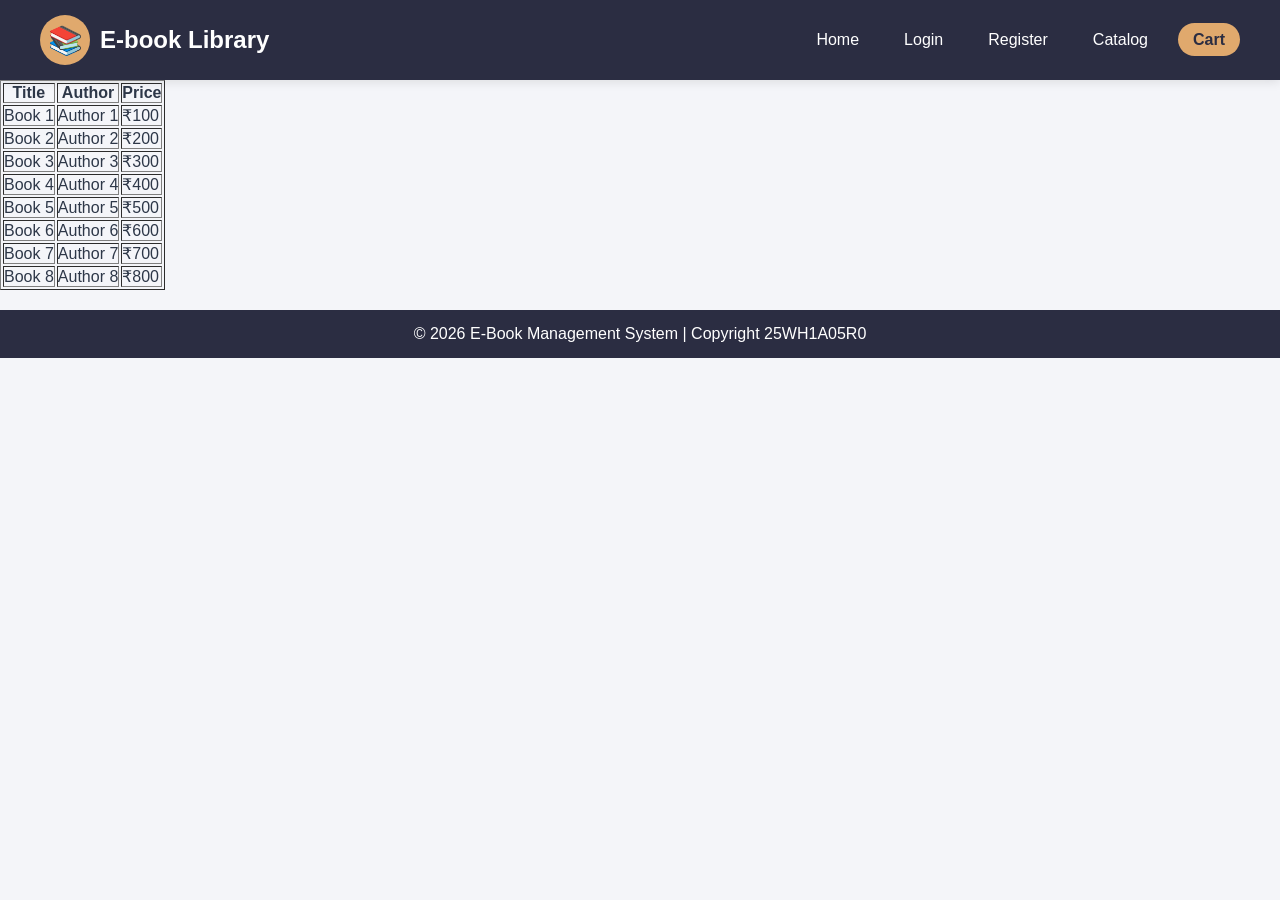
<file: cart.html>
<!DOCTYPE html>
<html lang="en">
<head>
    <meta charset="UTF-8">
    <meta name="viewport" content="width=device-width, initial-scale=1.0">
    <title>E-book Library - Cart</title>
    <link rel="stylesheet" href="style.css">
</head>
<body>
    <header>
        <div class="logo">
            <div class="c">&#x1F4DA;</div>
            <h2>E-book Library</h2>
        </div>

        <nav>
            <ul>
                <li><a href="index.html">Home</a></li>
                <li><a href="login.html">Login</a></li>
                <li><a href="register.html">Register</a></li>
                <li><a href="catalog.html">Catalog</a></li>
                <li><a href="cart.html" class="active">Cart</a></li>
            </ul>
        </nav>
    </header>

    <main>
        <table border="1" class="book-table">
            <thead>
                <tr>
                    <th>Title</th>
                    <th>Author</th>
                    <th>Price</th>
                </tr>
            </thead>
            <tbody>
                <tr>
                    <td>Book 1</td>
                    <td>Author 1</td>
                    <td>₹100</td>
                </tr>
                <tr>
                    <td>Book 2</td>
                    <td>Author 2</td>
                    <td>₹200</td>
                </tr>
                <tr>
                    <td>Book 3</td>
                    <td>Author 3</td>
                    <td>₹300</td>
                </tr>
                <tr>
                    <td>Book 4</td>
                    <td>Author 4</td>
                    <td>₹400</td>
                </tr>
                <tr>
                    <td>Book 5</td>
                    <td>Author 5</td>
                    <td>₹500</td>
                </tr>
                <tr>
                    <td>Book 6</td>
                    <td>Author 6</td>
                    <td>₹600</td>
                </tr>
                <tr>
                    <td>Book 7</td>
                    <td>Author 7</td>
                    <td>₹700</td>
                </tr>
                <tr>
                    <td>Book 8</td>
                    <td>Author 8</td>
                    <td>₹800</td>
                </tr>
            </tbody>
        </table>
    </main>

    <footer>
        <p>&copy; 2026 E-Book Management System | Copyright 25WH1A05R0</p>
    </footer>
</body>
</html>
</file>
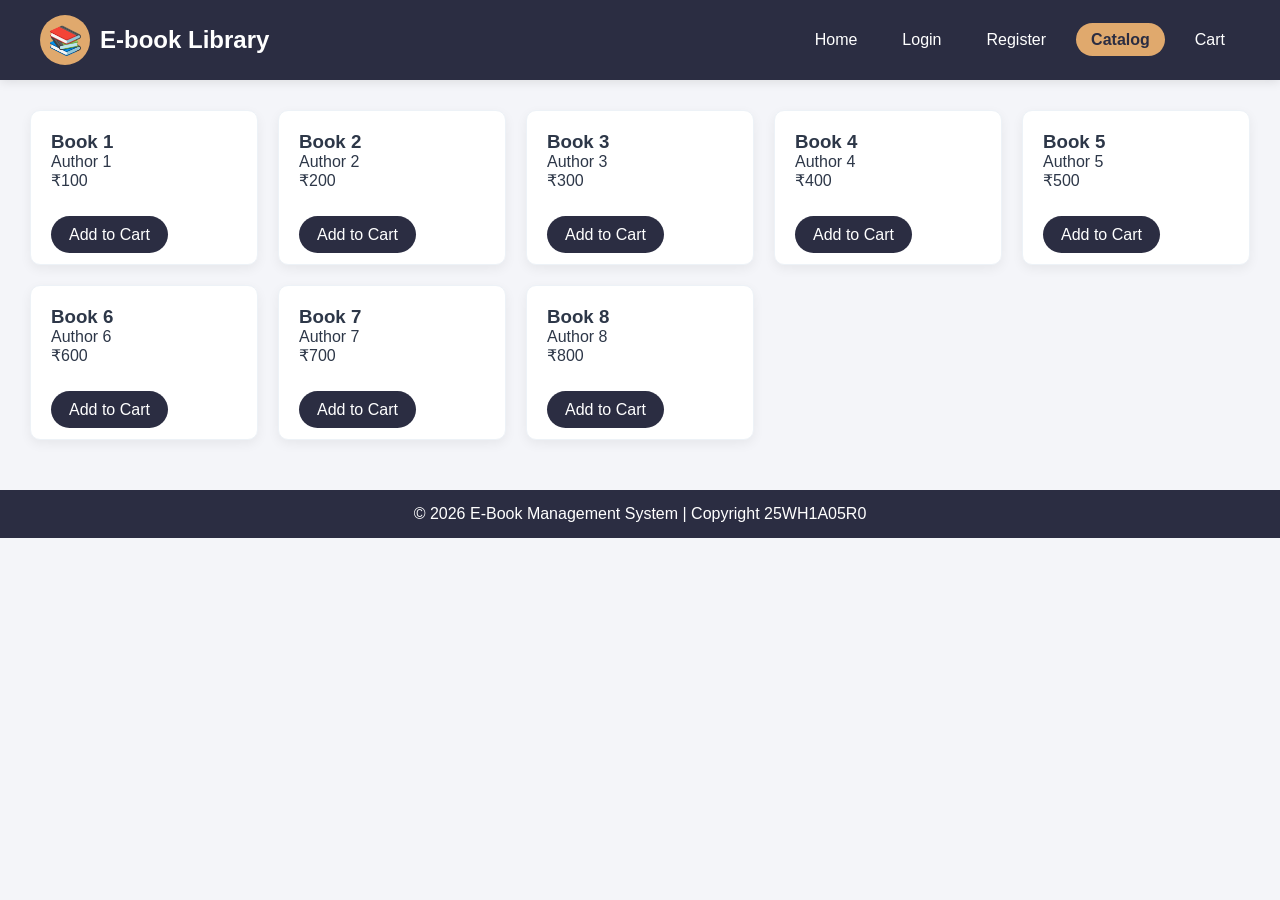
<file: catalog.html>
<!DOCTYPE html>
<html lang="en">
<head>
    <meta charset="UTF-8">
    <meta name="viewport" content="width=device-width, initial-scale=1.0">
    <title>E-book Library - Catalog</title>
    <link rel="stylesheet" href="style.css">
</head>
<body>
    <header>
        <div class="logo">
            <div class="c">&#x1F4DA;</div>
            <h2>E-book Library</h2>
        </div>
       
        <nav>
            <ul>
                <li><a href="index.html">Home</a></li>
                <li><a href="login.html">Login</a></li>
                <li><a href="register.html">Register</a></li>
                <li><a href="catalog.html" class="active">Catalog</a></li>
                <li><a href="cart.html">Cart</a></li>
            </ul>
        </nav>
    </header>

    <main>
        <section class="books">
            <div class="card">
                <h3>Book 1</h3>
                <p>Author 1</p>
                <p>₹100</p><br><br>
                <a href="cart.html" class="btn">Add to Cart</a>
            </div>
            <div class="card">
                <h3>Book 2</h3>
                <p>Author 2</p>
                <p>₹200</p><br><br>
                <a href="cart.html" class="btn">Add to Cart</a>
            </div>
            <div class="card">
                <h3>Book 3</h3>
                <p>Author 3</p>
                <p>₹300</p><br><br>
                <a href="cart.html" class="btn">Add to Cart</a>
            </div>
            <div class="card">
                <h3>Book 4</h3>
                <p>Author 4</p>
                <p>₹400</p><br><br>
                <a href="cart.html" class="btn">Add to Cart</a>
            </div>
            <div class="card">
                <h3>Book 5</h3>
                <p>Author 5</p>
                <p>₹500</p><br><br>
                <a href="cart.html" class="btn">Add to Cart</a>
            </div>
            <div class="card">
                <h3>Book 6</h3>
                <p>Author 6</p>
                <p>₹600</p><br><br>
                <a href="cart.html" class="btn">Add to Cart</a>
            </div>
            <div class="card">
                <h3>Book 7</h3>
                <p>Author 7</p>
                <p>₹700</p><br><br>
                <a href="cart.html" class="btn">Add to Cart</a>
            </div>
            <div class="card">
                <h3>Book 8</h3>
                <p>Author 8</p>
                <p>₹800</p><br><br>
                <a href="cart.html" class="btn">Add to Cart</a>
            </div>
        </section>
    </main>

    <footer>
        <p>&copy; 2026 E-Book Management System | Copyright 25WH1A05R0</p>
    </footer>
</body>
</html>
</file>
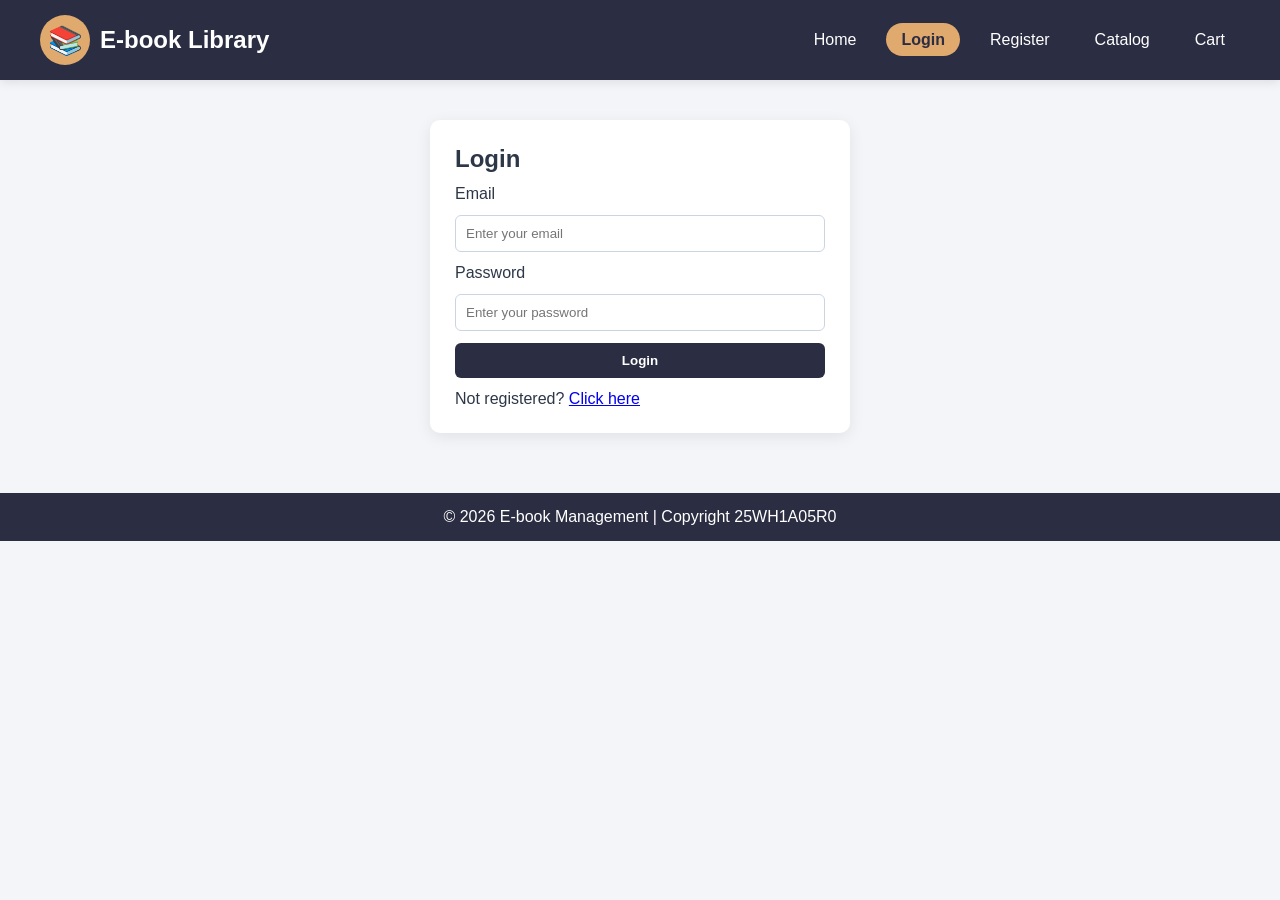
<file: login.html>
<!DOCTYPE html>
<html lang="en">
<head>
    <meta charset="UTF-8">
    <meta name="viewport" content="width=device-width, initial-scale=1.0">
    <title>E-book Library - Login</title>
    <link rel="stylesheet" href="style.css">
</head>
<body>
    <header>
        <div class="logo">
            <div class="c">&#x1F4DA;</div>
            <h2>E-book Library</h2>
            <div class="s"></div>
        </div>

        <nav>
            <ul>
                <li><a href="index.html">Home</a></li>
                <li><a href="login.html" class="active">Login</a></li>
                <li><a href="register.html">Register</a></li>
                <li><a href="catalog.html">Catalog</a></li>
                <li><a href="cart.html">Cart</a></li>
            </ul>
        </nav>
    </header>

    <main class="center">
        <form class="form" action="#" method="POST">
            <h2>Login</h2>

            <label for="email">Email</label>
            <input type="email" id="email" name="email" placeholder="Enter your email" required>

            <label for="password">Password</label>
            <input type="password" id="password" name="password" placeholder="Enter your password" required>

            <button type="submit">Login</button>

            <p>
                Not registered?
                <a href="registration.html">Click here</a>
            </p>
        </form>
    </main>

    <footer>
        <p>&copy; 2026 E-book Management | Copyright 25WH1A05R0</p>
    </footer>
</body>
</html>
</file>
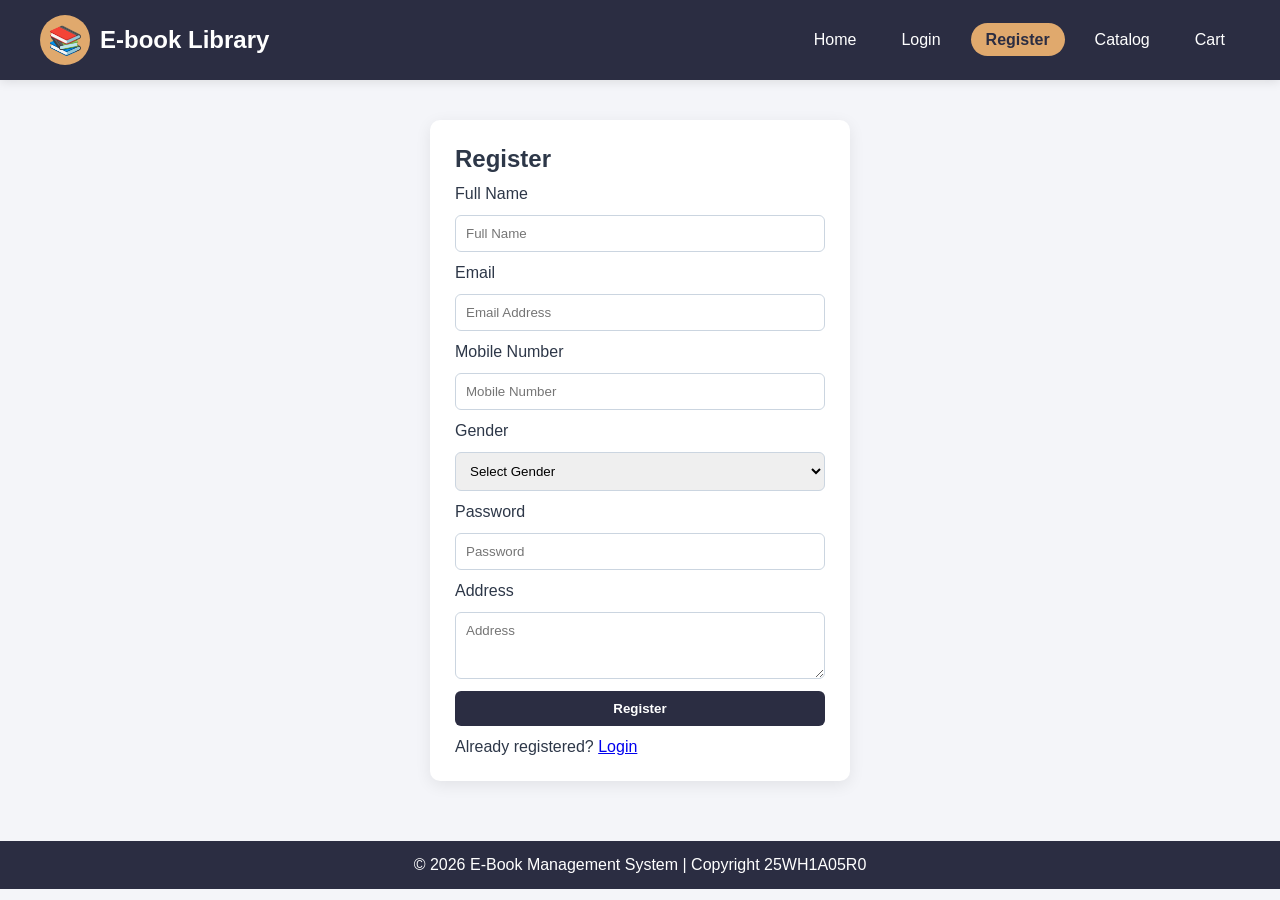
<file: register.html>
<!DOCTYPE html>
<html lang="en">
<head>
    <meta charset="UTF-8">
    <meta name="viewport" content="width=device-width, initial-scale=1.0">
    <title>E-book Library - Register</title>
    <link rel="stylesheet" href="style.css">
</head>
<body>
    <header>
        <div class="logo">
            <div class="c">&#x1F4DA;</div>
            <h2>E-book Library</h2>
        </div>
        <nav>
            <ul>
                <li><a href="index.html">Home</a></li>
                <li><a href="login.html">Login</a></li>
                <li><a href="register.html" class="active">Register</a></li>
                <li><a href="catalog.html">Catalog</a></li>
                <li><a href="cart.html">Cart</a></li>
            </ul>
        </nav>
    </header>

    <main class="center">
        <form class="form" action="#" method="POST">
            <h2>Register</h2>

            <label for="name">Full Name</label>
            <input type="text" id="name" name="name" placeholder="Full Name" required>

            <label for="email">Email</label>
            <input type="email" id="email" name="email" placeholder="Email Address" required>

            <label for="mobile">Mobile Number</label>
            <input type="tel" id="mobile" name="mobile" placeholder="Mobile Number" required>

            <label for="gender">Gender</label>
            <select id="gender" name="gender" required>
                <option value="" disabled selected>Select Gender</option>
                <option value="male">Male</option>
                <option value="female">Female</option>
                <option value="other">Other</option>
            </select>

            <label for="password">Password</label>
            <input type="password" id="password" name="password" placeholder="Password" required>

            <label for="address">Address</label>
            <textarea id="address" name="address" rows="3" placeholder="Address"></textarea>

            <button type="submit">Register</button>

            <p>Already registered? <a href="login.html">Login</a></p>
        </form>
    </main>

    <footer>
        <p>&copy; 2026 E-Book Management System | Copyright 25WH1A05R0</p>
    </footer>
</body>
</html>
</file>
<file: style.css>
*{margin:0;padding:0;box-sizing:border-box;font-family:'Segoe UI', Tahoma, Geneva, Verdana, sans-serif}
body{background:#f4f5f9;color:#2d3748}
header{display:flex;justify-content:space-between;align-items:center;background:#2b2d42;color:#fff;padding:15px 40px;box-shadow:0 2px 10px rgba(0,0,0,0.1)}
.logo{display:flex;align-items:center;gap:10px}
.logo .c{width:50px;height:50px;border-radius:50%;background:#e0a96d;color:#2b2d42;display:flex;align-items:center;justify-content:center;font-size:28px}
nav ul{display:flex;list-style:none;gap:15px}
nav a{text-decoration:none;color:#fff;padding:8px 15px;border-radius:20px;transition:0.3s ease}
.active,nav a:hover{background:#e0a96d;color:#2b2d42;font-weight:600}
.hero{display:flex;justify-content:space-between;align-items:center;padding:40px}
.hero img{width:420px;border-radius:12px;box-shadow:0 8px 20px rgba(0,0,0,0.1)}
.btn{background:#2b2d42;color:#fff;padding:10px 18px;border-radius:20px;text-decoration:none;transition:0.3s ease}
.btn:hover{background:#3d405b;box-shadow:0 4px 10px rgba(0,0,0,0.15)}
.features,.books{display:grid;grid-template-columns:repeat(auto-fit,minmax(220px,1fr));gap:20px;padding:30px}
.card{background:#fff;padding:20px;border-radius:10px;box-shadow:0 4px 12px rgba(0,0,0,0.06);border:1px solid #edf2f7;transition:0.3s ease}
.card:hover{transform:translateY(-3px);box-shadow:0 8px 20px rgba(0,0,0,0.1)}
.center{display:flex;justify-content:center;align-items:center;padding:40px}
.form{background:#fff;padding:25px;border-radius:10px;width:420px;display:flex;flex-direction:column;gap:12px;box-shadow:0 4px 16px rgba(0,0,0,0.08)}
.form input,.form textarea,.form select{padding:10px;border:1px solid #cbd5e0;border-radius:6px;outline:none}
.form input:focus,.form textarea:focus,.form select:focus{border-color:#2b2d42}
.form button{padding:10px;background:#2b2d42;color:#fff;border:none;border-radius:6px;cursor:pointer;font-weight:600;transition:0.3s ease}
.form button:hover{background:#3d405b}
.table{padding:30px}
.table table{width:100%;border-collapse:collapse;background:#fff;border-radius:8px;overflow:hidden;box-shadow:0 4px 12px rgba(0,0,0,0.06)}
.table th{background:#2b2d42;color:#fff;border:1px solid #2b2d42;padding:10px;text-align:center}
.table td{border:1px solid #e2e8f0;padding:10px;text-align:center}
footer{text-align:center;background:#2b2d42;color:#fff;padding:15px;margin-top:20px}
</file>
